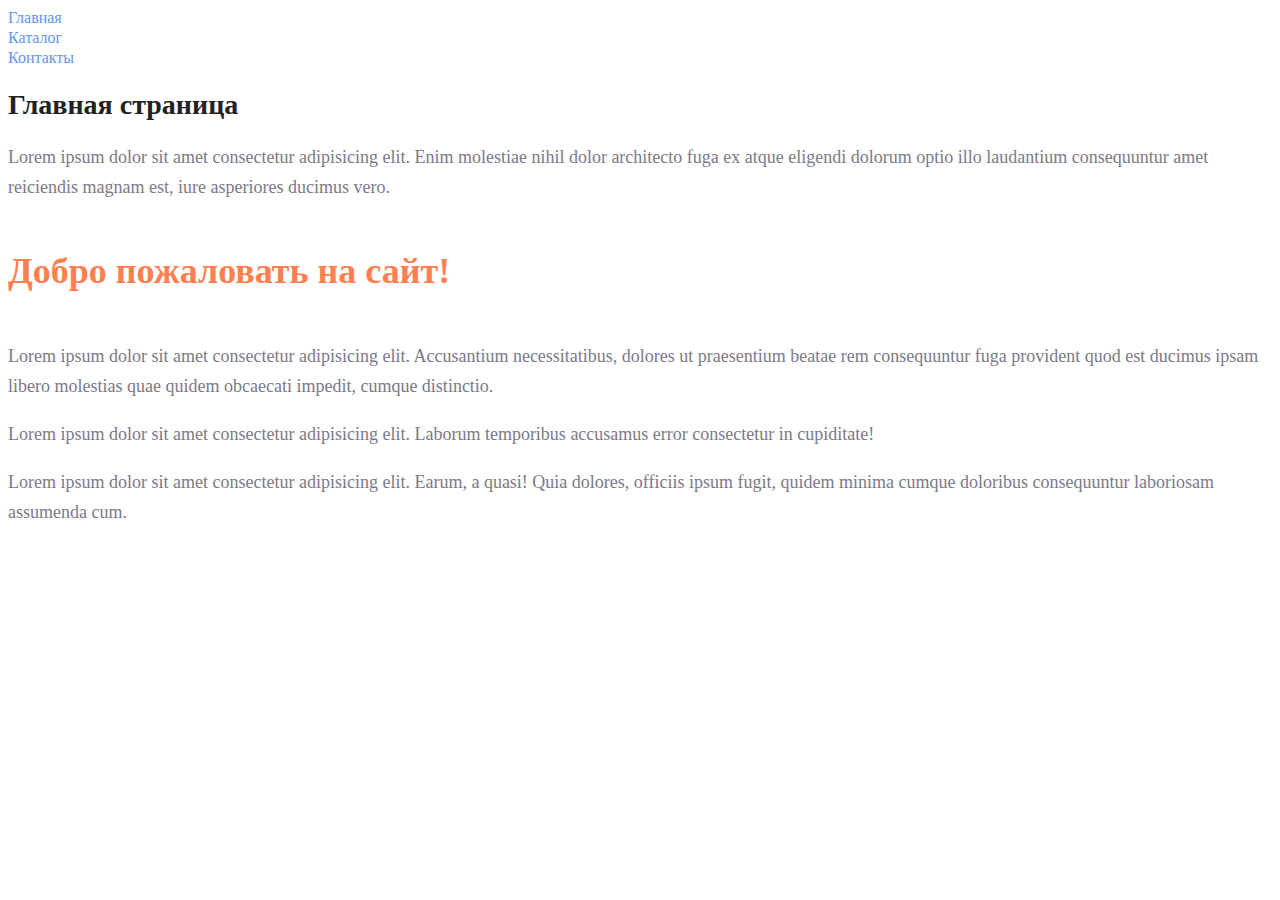
<file: sem_1/index.html>
<!DOCTYPE html>
<html lang="en">
<head>
    <meta charset="UTF-8">
    <meta name="viewport" content="width=device-width, initial-scale=1.0">
    <title>Document</title>
    <link rel="stylesheet" href="style.css">
</head>
<body>
    <a class="menulinks" href="index.html">Главная</a><br>
    <a class="menulinks" href="catalog/catalog.html">Каталог</a><br>
    <a class="menulinks" href="contacts.html">Контакты</a><br>
    <h1 class="headline_1">Главная страница</h1>
    <p class="text">Lorem ipsum dolor sit amet consectetur adipisicing elit. Enim molestiae nihil dolor architecto fuga ex atque eligendi dolorum optio illo laudantium consequuntur amet reiciendis magnam est, iure asperiores ducimus vero.</p>
    <h2 class="headline_2">Добро пожаловать на сайт!</h2>
    <p class="text">Lorem ipsum dolor sit amet consectetur adipisicing elit. Accusantium necessitatibus, dolores ut praesentium beatae rem consequuntur fuga provident quod est ducimus ipsam libero molestias quae quidem obcaecati impedit, cumque distinctio.</p>
    <p class="text">Lorem ipsum dolor sit amet consectetur adipisicing elit. Laborum temporibus accusamus error consectetur in cupiditate!</p>
    <p class="text">Lorem ipsum dolor sit amet consectetur adipisicing elit. Earum, a quasi! Quia dolores, officiis ipsum fugit, quidem minima cumque doloribus consequuntur laboriosam assumenda cum.</p>
</body>
</html>
</file>
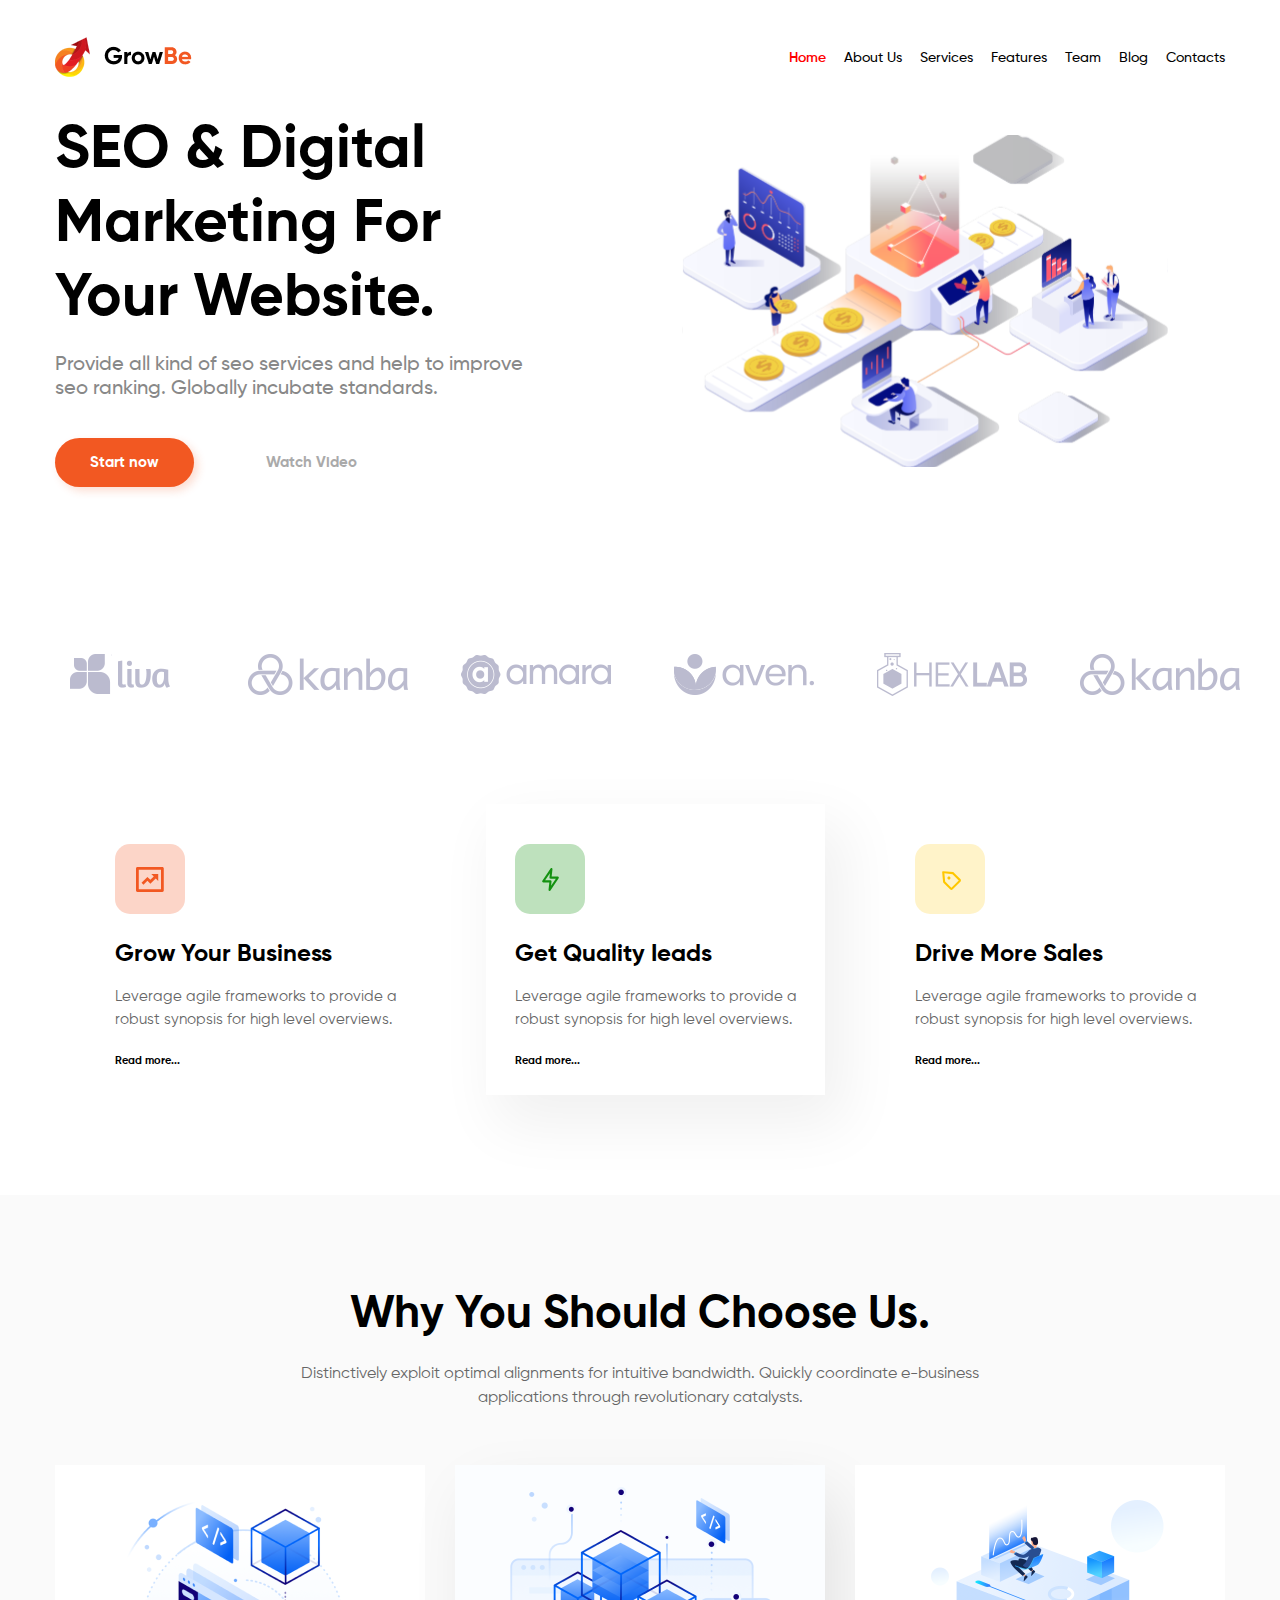
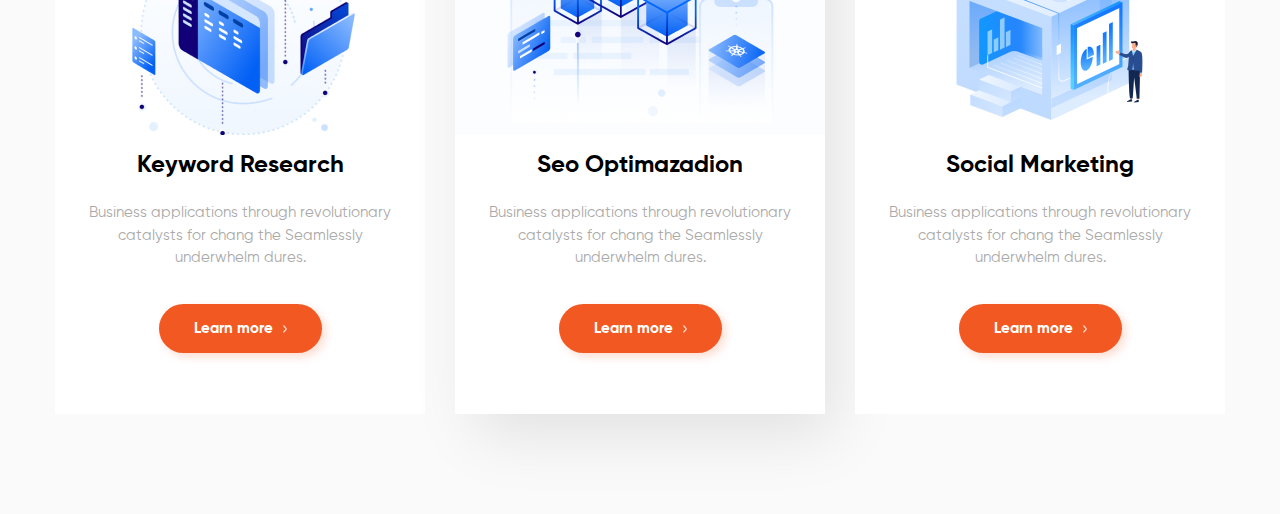
<file: sem_3/index.html>
<!DOCTYPE html>
<html lang="en">

<head>
    <meta charset="UTF-8">
    <meta name="viewport" content="width=device-width, initial-scale=1.0">
    <title>Document</title>
    <link rel="stylesheet" href="assets/recet.css">
    <link rel="stylesheet" href="assets/styles/style.css">

</head>

<body class="body">
    <header class="header">
        <div class="logo_block">
            <img class="logo" src="assets/images/logo.png" alt="logo">
        </div>
        <ul class="menu_list">
            <li class="menu_item">
                <a href="#" class="menu_item_link link_1">Home</a>
            </li>
            <li class="menu_item">
                <a href="#" class="menu_item_link">About Us</a>
            </li>
            <li class="menu_item">
                <a href="#" class="menu_item_link">Services</a>
            </li>
            <li class="menu_item">
                <a href="#" class="menu_item_link">Features</a>
            </li>
            <li class="menu_item">
                <a href="#" class="menu_item_link">Team</a>
            </li>
            <li class="menu_item">
                <a href="#" class="menu_item_link">Blog</a>
            </li>
            <li class="menu_item">
                <a href="#" class="menu_item_link">Contacts</a>
            </li>
        </ul>
    </header>
    <div class="content">
        <div class="seo">
            <p class="seo_digi">SEO & Digital
                Marketing For Your
                Website.</p>
            <p class="provide_al">Provide all kind of seo services and help to improve
                seo ranking. Globally incubate standards.</p>
            <div class="button">
                <button class="red__button">
                    Start now
                </button>

                <p class="watch__text">Watch Video</p>
            </div>
        </div>
        <img class="content_image" src="assets/images/Image.svg" alt="png2">

    </div>

    <footer class="footer">
        <ul class="footer_list">
            <li class="footer_item">
                <img class="footer_img" src="assets/images/1.png" alt="1">
            </li>
            <li class="footer_item">
                <img class="footer_img" src="assets/images/2.png" alt="2">
            </li>
            <li class="footer_item">
                <img class="footer_img" src="assets/images/3.png" alt="3">
            </li>
            <li class="footer_item">
                <img class="footer_img" src="assets/images/4.png" alt="4">
            </li>
            <li class="footer_item">
                <img class="footer_img" src="assets/images/5.png" alt="5">
            </li>
            <li class="footer_item">
                <img class="footer_img" src="assets/images/6.png" alt="6">
            </li>
        </ul>
    </footer>
    <div class="container1">
        <div class="features">
            <img src="assets/images/icon_Grow Your Business.svg" alt="icon_Grow">
            <p class="feature_title">Grow Your Business</p>
            <p class="feature_text">Leverage agile frameworks to provide a robust synopsis for high level overviews.</p>
            <a class="read_more" href="">Read more...</a>
        </div>
        <div class="features sec">
            <img src="assets/images/icon_Get Quality Ieads.svg" alt="icon_Get">
            <p class="feature_title">Get Quality Ieads</p>
            <p class="feature_text">Leverage agile frameworks to provide a robust synopsis for high level overviews.</p>
            <a class="read_more" href="">Read more...</a>
        </div>
        <div class="features">
            <img src="assets/images/icon_Drive More Sales.svg" alt="icon_Drive">
            <p class="feature_title">Drive More Sales</p>
            <p class="feature_text">Leverage agile frameworks to provide a robust synopsis for high level overviews.</p>
            <a class="read_more" href="">Read more...</a>
        </div>

    </div>
    <div class="container2">
        <div class="container_text">
            <p class="servises_title">Why You Should Choose Us.</p>
            <p class="text_distin">Distinctively exploit optimal alignments for intuitive bandwidth. Quickly coordinate
                e-business applications through revolutionary catalysts.</p>
        </div>

        <div class="services">
            <div class="services_block"><img class="img_one" src="assets/images/img_servises_1.png"
                    alt="img_servises_1">
                <p class="servises_title1">Keyword Research</p>
                <p class="servises_text">Business applications through revolutionary catalysts for chang the Seamlessly
                    underwhelm dures.</p>
                <button class="button_service">
                    Learn more
                    <img class="icon_button_" src="assets/images/icon_button_>.png" alt="icon_button_"></button>
            </div>
            <div class="services_block second"><img src="assets/images/img_servises_2.png" alt="img_servises_2">
                <p class="servises_title1">Seo Optimazadion</p>
                <p class="servises_text">Business applications through revolutionary catalysts for chang the Seamlessly
                    underwhelm dures.</p>
                <button class="button_service">
                    Learn more
                    <img class="icon_button_" src="assets/images/icon_button_>.png" alt="icon_button_"></button>
            </div>
            <div class="services_block"><img src="assets/images/img_servises_3.png" alt="img_servises_3">
                <p class="servises_title1">Social Marketing</p>
                <p class="servises_text">Business applications through revolutionary catalysts for chang the Seamlessly
                    underwhelm dures.</p>
                <button class="button_service">
                    Learn more
                    <img class="icon_button_" src="assets/images/icon_button_>.png" alt="icon_button_"></button>
            </div>

        </div>
    </div>


</body>

</html>
</file>
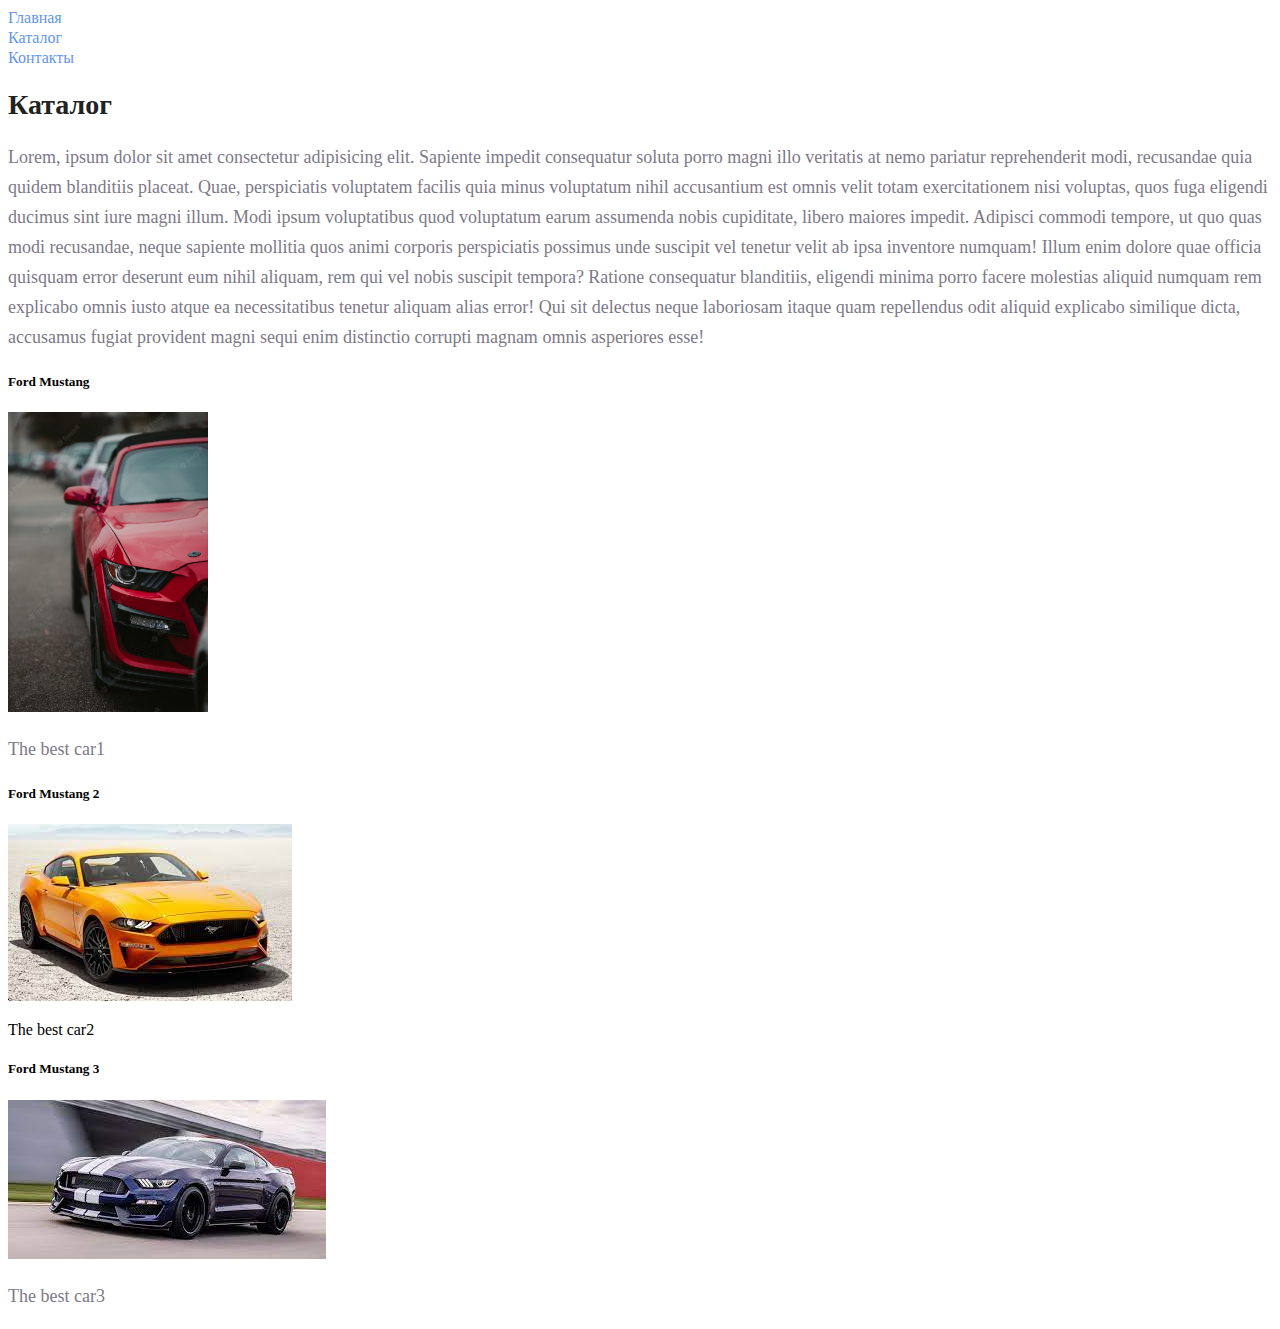
<file: sem_1/catalog/catalog.html>
<!DOCTYPE html>
<html lang="en">

<head>
    <meta charset="UTF-8">
    <meta name="viewport" content="width=device-width, initial-scale=1.0">
    <title>Document</title>
    <link rel="stylesheet" href="../style.css">
</head>

<body>
    <a class="menulinks" href="../index.html">Главная</a><br>
    <a class="menulinks" href="catalog/catalog.html">Каталог</a><br>
    <a class="menulinks" href="../contacts.html">Контакты</a><br>
    <h1 class="headline_1">Каталог</h1>
    <p class="text">Lorem, ipsum dolor sit amet consectetur adipisicing elit. Sapiente impedit consequatur soluta porro
        magni illo veritatis at nemo pariatur reprehenderit modi, recusandae quia quidem blanditiis placeat. Quae,
        perspiciatis voluptatem facilis quia minus voluptatum nihil accusantium est omnis velit totam exercitationem
        nisi voluptas, quos fuga eligendi ducimus sint iure magni illum. Modi ipsum voluptatibus quod voluptatum earum
        assumenda nobis cupiditate, libero maiores impedit. Adipisci commodi tempore, ut quo quas modi recusandae, neque
        sapiente mollitia quos animi corporis perspiciatis possimus unde suscipit vel tenetur velit ab ipsa inventore
        numquam! Illum enim dolore quae officia quisquam error deserunt eum nihil aliquam, rem qui vel nobis suscipit
        tempora? Ratione consequatur blanditiis, eligendi minima porro facere molestias aliquid numquam rem explicabo
        omnis iusto atque ea necessitatibus tenetur aliquam alias error! Qui sit delectus neque laboriosam itaque quam
        repellendus odit aliquid explicabo similique dicta, accusamus fugiat provident magni sequi enim distinctio
        corrupti magnam omnis asperiores esse!</p>
    <h5>Ford Mustang</h5>
    <img src="../img/mustang_1.avif" alt="car1" title="Ford Mustang" width="200">
    <p class="text">The best car1</p>

    <h5>Ford Mustang 2</h5>
    <img src="../img/Unknown-2.jpeg" alt="car2">
    <p>The best car2</p>

    <h5>Ford Mustang 3</h5>
    <img src="../img/Unknown-3.jpeg" alt="car3">
    <p class="text">The best car3</p>

</body>

</html>
</file>
<file: sem_1/style.css>
.menulinks {
    color: cornflowerblue;
    font-size: 16px;
    line-height: 20px;
    text-decoration: none;
}

.headline_1 {
    color: #222222;
    font-size: 28px;
    line-height: 36px;
    font-weight: bold;
}

.headline_2 {
    color: coral;
    font-style: normal;
    font-weight: 700;
    font-size: 36px;
    line-height: 80px;
}

.text {
    font-style: normal;
    font-weight: 300;
    font-size: 18px;
    line-height: 30px;
    color: #7D7987;
}
</file>
<file: sem_3/assets/styles/style.css>
body {
    margin: 0;
}


@font-face {
    font-family: 'Gilroy-Bold';
    src: url(../font/Gilroy-Bold.ttf);
    font-weight: 400;
}

@font-face {
    font-family: 'Gilroy-Medium';
    src: url(../font/Gilroy-Medium.ttf);
    font-weight: 400;
}

@font-face {
    font-family: 'Gilroy-SemiBold';
    src: url(../font/Gilroy-SemiBold.ttf);
    font-weight: 400;
}

@font-face {
    font-family: 'Gilroy-Regular';
    src: url(../font/gilroy-regular.ttf);
    font-weight: 400;
}

.body {
    display: flex;
    flex-direction: column;

}

.header {
    height: 114px;
    width: 1170px;
    background-color: #FFF;
    display: flex;
    align-items: center;
    justify-content: space-between;
    margin-left: auto;
    margin-right: auto;
}

.menu_list {
    display: flex;
    max-width: 533px;
    align-items: center;
}

.menu_item_link {
    font-family: 'Gilroy-Medium';
    font-size: 14px;
    line-height: normal;
}

.menu_item:not(:last-child) {
    margin-right: 18px;
}

.link_1 {
    font-family: Gilroy-Semibold;
    color: red;
}

.logo_block {
    display: flex;
    align-items: center;
}

.logo {
    position: relative;
}

.content {
    width: 1170px;
    height: 536px;
    justify-content: space-between;
    display: flex;
    margin-left: auto;
    margin-right: auto;
}


.seo_digi {
    font-family: Gilroy-Bold;
    font-size: 60px;
    color: rgba(0, 0, 0, 1);
    width: 522px;
    height: 222px;
    margin-bottom: 17px;
    margin-right: 40.94px;
}

.provide_al {
    font-family: 'Gilroy-Medium';
    font-size: 20px;
    color: rgba(136, 136, 136, 1);
    margin-bottom: 37px;
    height: 48px;
    width: 470px;
}

.button {
    display: flex;
    align-items: center;
}

.red__button {
    border-radius: 50px;
    background: #F25822;
    box-shadow: 4px 4px 8px 0px rgba(242, 88, 34, 0.20);
    padding: 15px 35px;
    margin-right: 72px;
    font-family: Gilroy-Bold;
    color: #FFF;
    font-size: 15px;
}

.watch__text {
    font-family: Gilroy-Bold;
    font-size: 15px;
    color: rgba(170, 170, 170, 1);
}

.content_image {
    width: 544px;
    height: 374px;
}

.footer {
    margin-left: auto;
    margin-right: auto;
    width: 1200px;
}

.footer_list {
    display: flex;
    align-items: center;
    justify-content: space-between;
}

.footer_img {
    width: 160px;
}

.container1 {
    display: grid;
    align-items: center;
    grid-template-columns: repeat(3, 370px);
    height: 491px;
    width: 1170px;
    justify-content: space-between;
    justify-items: end;
    margin-left: auto;
    margin-right: auto;

}

.features {
    display: flex;
    flex-direction: column;
    align-items: flex-start;
    padding-left: 29px;
    padding-bottom: 25px;
    padding-top: 40px;
}

.sec {
    background: #FFF;
    box-shadow: 15px 25px 56px 6px rgba(0, 0, 0, 0.06);
}

.feature_title {
    color: #000;
    font-family: Gilroy-Bold;
    font-size: 24px;
    margin-top: 25px;
}

.feature_text {
    width: 310px;
    height: 42px;
    color: #666;
    font-family: Gilroy-Regular;
    font-size: 15px;
    line-height: 150%;
    margin-top: 17px;

}

.read_more {
    color: #000;
    font-family: Gilroy-Bold;
    font-size: 11px;
    line-height: 150%;
    margin-top: 25px;
}

.container2 {
    height: 919px;
    text-align: center;
    background: #FAFAFA;
    justify-content: space-between;

}

.icon_button_ {
    width: 4px;
    height: 8px;
    margin-left: 6px;
}

.services {
    display: grid;
    align-items: end;
    grid-template-columns: repeat(3, 370px);
    justify-content: center;
    gap: 30px;
}

.servises_title {
    margin-top: 92px;
    color: #000;
    font-family: Gilroy-Bold;
    font-size: 45px;
}

.container_text {
    display: flex;
    align-items: center;
    justify-content: center;
    flex-direction: column;
}

.text_distin {
    width: 682px;
    margin-top: 19px;
    margin-bottom: 55px;
    color: #666;
    font-family: Gilroy-Regular;
    font-size: 16px;
    line-height: 150%;
}

.servises_title1 {
    color: #000;
    font-family: Gilroy-Bold;
    font-size: 24px;
    margin-bottom: 22px;
    margin-top: 15px;
}

.servises_text {
    width: 310px;
    height: 63px;
    color: #AAA;
    text-align: center;
    font-family: Gilroy-Regular;
    font-size: 15px;
    line-height: 150%;
    margin-bottom: 39px;
}

.services_block {
    height: 549px;
    display: flex;
    flex-direction: column;
    align-items: center;
    background: #FFF;
}

.img_one {
    margin-top: 15px;
}

.second {
    box-shadow: 15px 25px 60px -5px rgba(0, 0, 0, 0.10);
}

.button_service {
    border-radius: 50px;
    background: #F25822;
    box-shadow: 4px 4px 8px 0px rgba(242, 88, 34, 0.20);
    padding: 15px 35px;
    font-family: Gilroy-Bold;
    color: #FFF;
    font-size: 15px;
    margin-bottom: 50px;
}
</file>
<file: sem_3/assets/recet.css>
/***
    The new CSS reset - version 1.11 (last updated 20.9.2023)
    GitHub page: https://github.com/elad2412/the-new-css-reset
***/

/*
    Remove all the styles of the "User-Agent-Stylesheet", except for the 'display' property
    - The "symbol *" part is to solve Firefox SVG sprite bug
    - The "html" element is excluded, otherwise a bug in Chrome breaks the CSS hyphens property (https://github.com/elad2412/the-new-css-reset/issues/36)
 */
*:where(:not(html, iframe, canvas, img, svg, video, audio):not(svg *, symbol *)) {
    all: unset;
    display: revert;
}

/* Preferred box-sizing value */
*,
*::before,
*::after {
    box-sizing: border-box;
}

/* Fix mobile Safari increase font-size on landscape mode */
html {
    -moz-text-size-adjust: none;
    -webkit-text-size-adjust: none;
    text-size-adjust: none;
}

/* Reapply the pointer cursor for anchor tags */
a, button {
    cursor: revert;
}

/* Remove list styles (bullets/numbers) */
ol, ul, menu {
    list-style: none;
}

/* For images to not be able to exceed their container */
img {
    max-inline-size: 100%;
    max-block-size: 100%;
}

/* removes spacing between cells in tables */
table {
    border-collapse: collapse;
}

/* Safari - solving issue when using user-select:none on the <body> text input doesn't working */
input, textarea {
    -webkit-user-select: auto;
}

/* revert the 'white-space' property for textarea elements on Safari */
textarea {
    white-space: revert;
}

/* minimum style to allow to style meter element */
meter {
    -webkit-appearance: revert;
    appearance: revert;
}

/* preformatted text - use only for this feature */
:where(pre) {
    all: revert;
    box-sizing: border-box;
}

/* reset default text opacity of input placeholder */
::placeholder {
    color: unset;
}

/* remove default dot (•) sign */
::marker {
    content: initial;
}

/* fix the feature of 'hidden' attribute.
   display:revert; revert to element instead of attribute */
:where([hidden]) {
    display: none;
}

/* revert for bug in Chromium browsers
   - fix for the content editable attribute will work properly.
   - webkit-user-select: auto; added for Safari in case of using user-select:none on wrapper element*/
:where([contenteditable]:not([contenteditable="false"])) {
    -moz-user-modify: read-write;
    -webkit-user-modify: read-write;
    overflow-wrap: break-word;
    -webkit-line-break: after-white-space;
    -webkit-user-select: auto;
}

/* apply back the draggable feature - exist only in Chromium and Safari */
:where([draggable="true"]) {
    -webkit-user-drag: element;
}

/* Revert Modal native behavior */
:where(dialog:modal) {
    all: revert;
    box-sizing: border-box;
}
</file>
